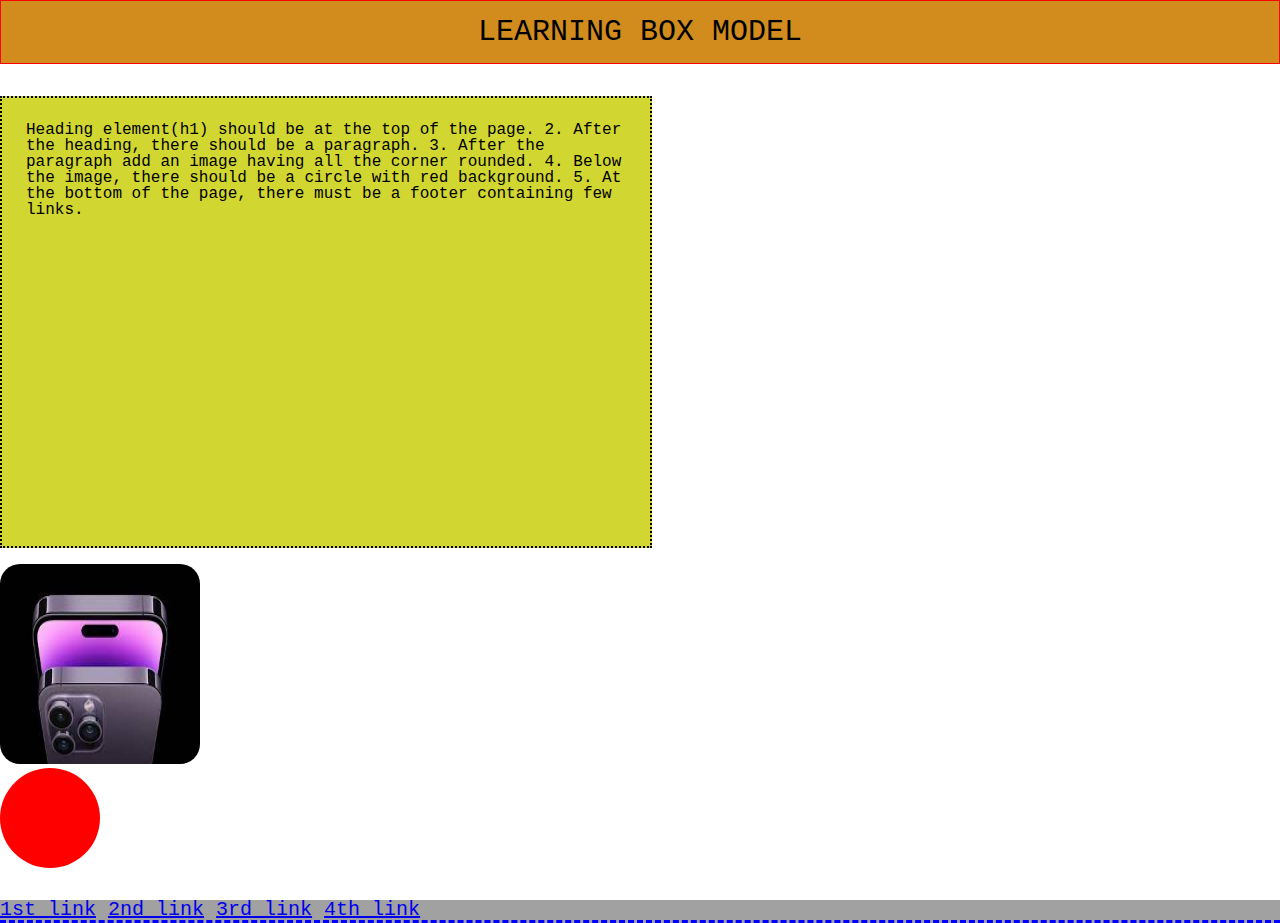
<file: block-BHaaap/index.html>
<!---

### Create a web page with the following characteristics:

1. Heading element(h1) should be at the top of the page.
2. After the heading, there should be a paragraph.
3. After the paragraph add an image having all the corner rounded.
4. Below the image, there should be a circle with red background.
5. At the bottom of the page, there must be a footer containing few links.
6. The H1 has 1px red solid borders, background color #D18C1D, and 10px of space between the content and the border (padding)
7. The paragraph is contained in 600px by 400px boxes with 2px black dotted borders and background color #D1D631
8. Links have a 3px blue dashed border on the bottom only and background color #A1A1A1

- Using CSS resets is necessary.
- Use semantic tags and keep the nesting and indentation proper.

--->

<!DOCTYPE html>
<html lang="en">
<head>
    <meta charset="UTF-8">
    <meta http-equiv="X-UA-Compatible" content="IE=edge">
    <meta name="viewport" content="width=device-width, initial-scale=1.0">
    <title>Document</title>
    <link rel="stylesheet" href="style.css" 
</head>
<body>
    <header>
        
        <h1>LEARNING BOX MODEL </h1>
    
    </header>
    
     <br> <br>
     <main>

        <section>
            <p> Heading element(h1) should be at the top of the page.
                2. After the heading, there should be a paragraph.
                3. After the paragraph add an image having all the corner rounded.
                4. Below the image, there should be a circle with red background.
                5. At the bottom of the page, there must be a footer containing few links. </p>
        </section>
          <br>
        <img src="iphone.jpg" alt="spiderman image" >
    
         <br>
    
          <div id="circle"></div>
     </main>

    <br>
    <br>

    <footer>

      <nav>
        <a href="#">1st link</a>
        <a href="#">2nd link</a>
        <a href="#">3rd link</a>
        <a href="#">4th link</a>
      </nav>
    
    </footer>
</body>
</html>
</file>
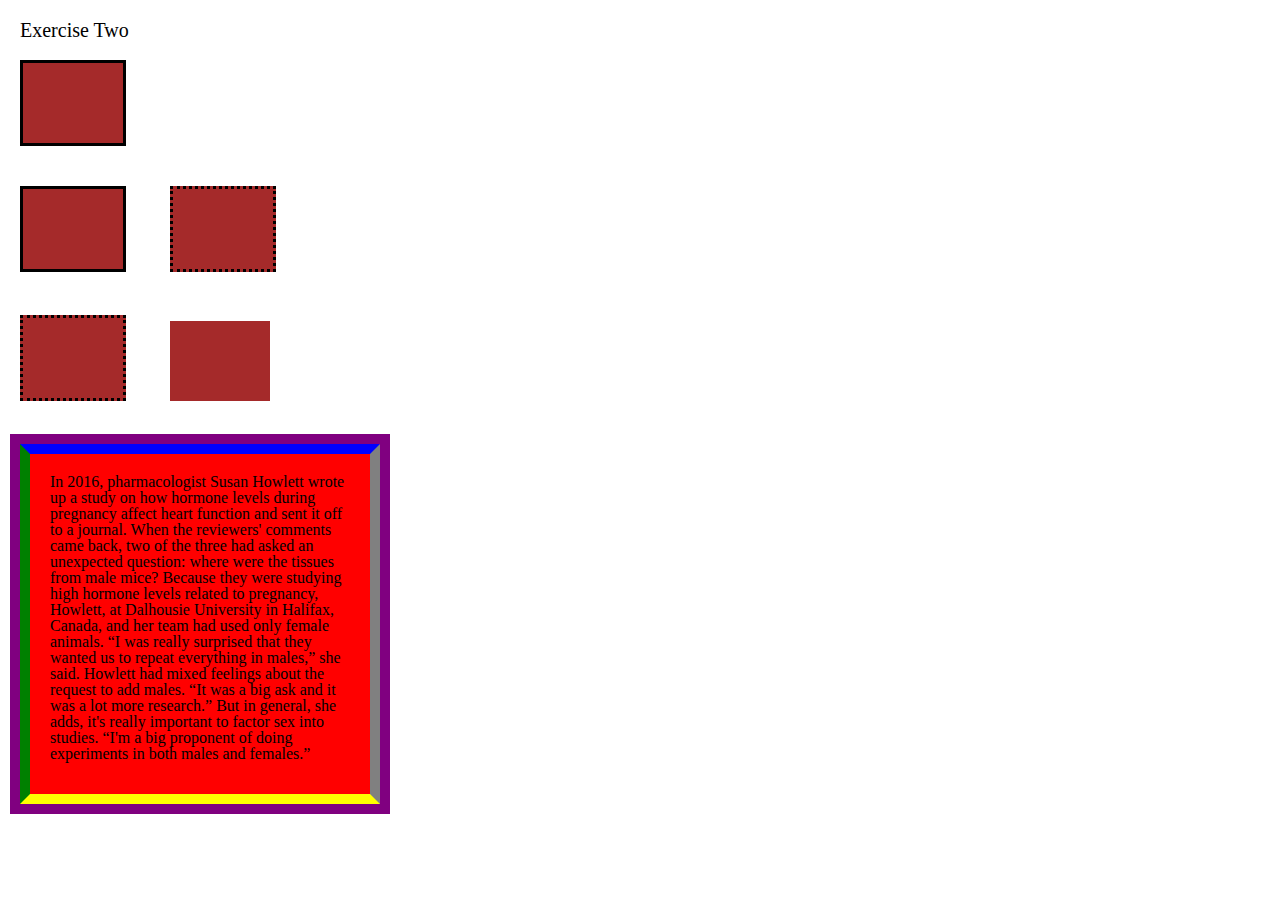
<file: block-BHaaaq/index.html>
<!---
### Create a page according to the layout shown below

![Box Model Exercise 2](https://raw.githubusercontent.com/suraj122/AC-STYLE-images/master/box-model/ex-2.png)

- Using CSS resets is necessary.
- Use semantic tags and keep the nesting and indentation proper.
--->

<!-- html code starts here -->


<!DOCTYPE html>
<html lang="en">
<head>
    <meta charset="UTF-8">
    <meta http-equiv="X-UA-Compatible" content="IE=edge">
    <meta name="viewport" content="width=device-width, initial-scale=1.0">
    <title>assignment 2</title>
    <link rel="stylesheet" href="style.css">
</head>
<body>
    <header>
         <h1>Exercise Two</h1>
    </header>
    <main>
        <section>
              <div class="box1"></div>
        </section>

        <section>
            <div class="box2"></div>
            <span class="box3"></span>
        </section>
        <section>

            <div class="box4"></div>
            <span class="box5"></span>

        </section>      

        <section>
            <div class="para">
                <p>
                    In 2016, pharmacologist Susan Howlett wrote up a study on how hormone levels during pregnancy affect heart function and sent it off to a journal.

                    When the reviewers' comments came back, two of the three had asked an unexpected question: where were the tissues from male mice?

                   Because they were studying high hormone levels related to pregnancy, Howlett, at Dalhousie University in Halifax, Canada, and her team had used only female animals. “I was really surprised that they wanted us to repeat everything in males,” she said.

                   Howlett had mixed feelings about the request to add males. “It was a big ask and it was a lot more research.” But in general, she adds, it's really important to factor sex into studies. “I'm a big proponent of doing experiments in both males and females.”
                </p>
            </div>
        </section>

            

    </main>

    <footer>

    </footer>   
    
</body>
</html>
</file>
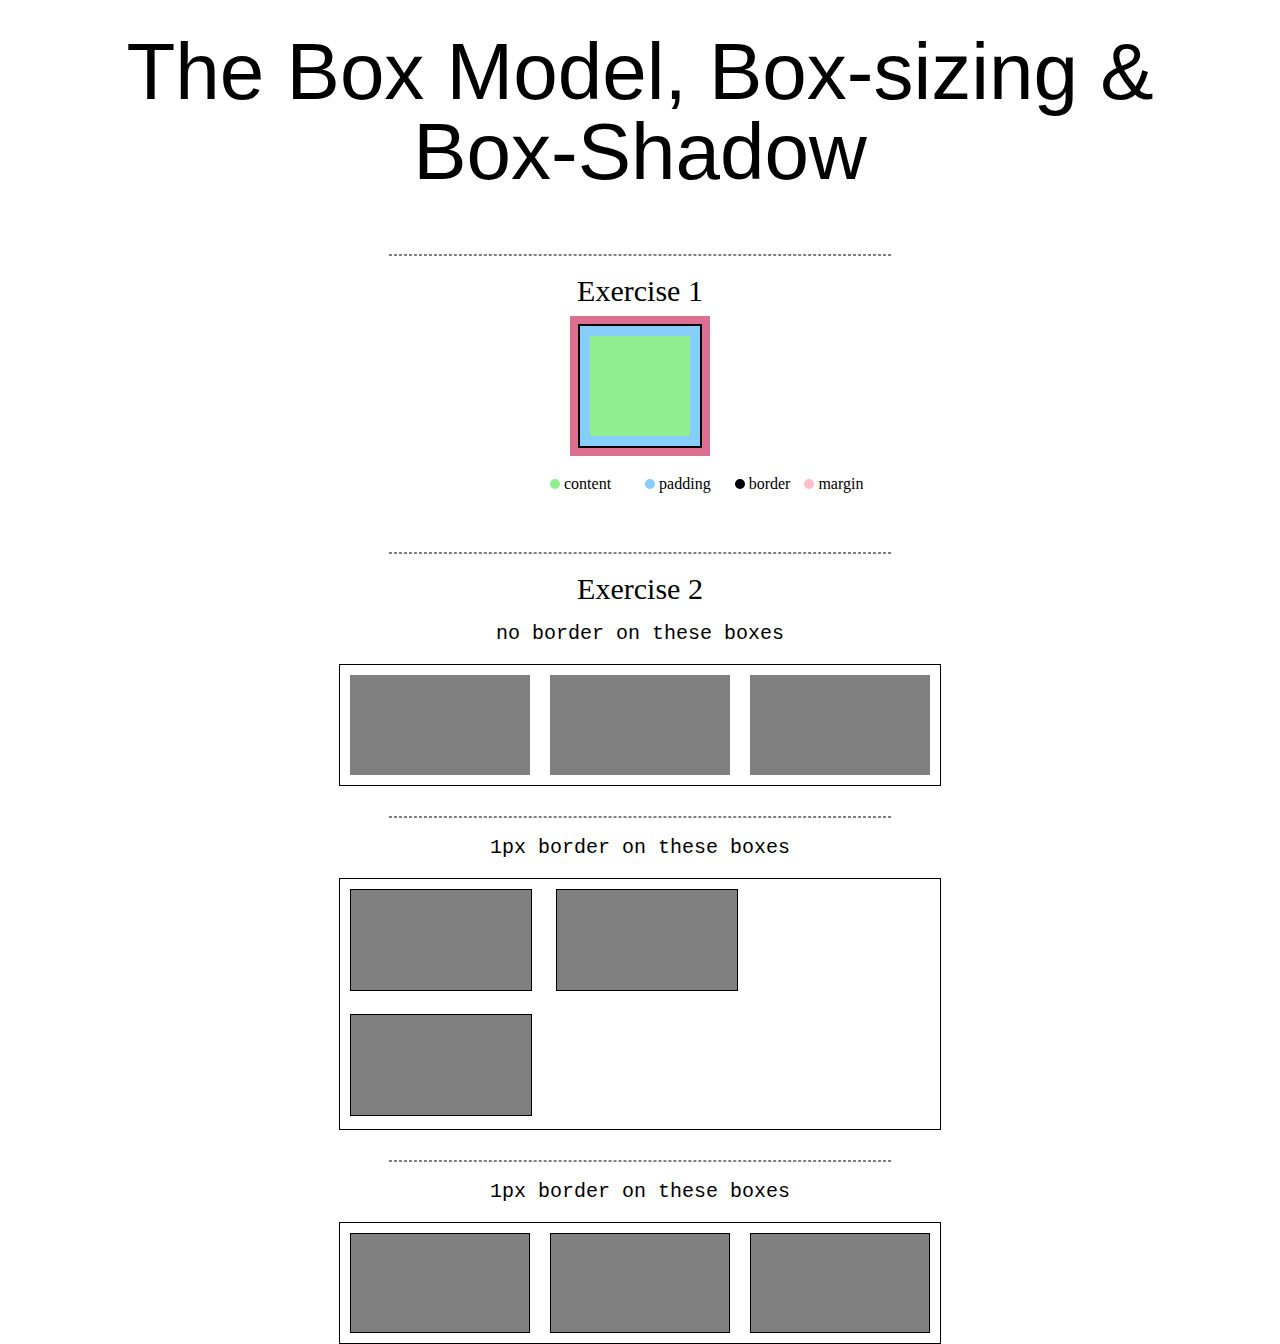
<file: block-BHaaau/index.html>
<!---
### Create a page according to the layout shown below

![Box Model Exercise 6](https://raw.githubusercontent.com/suraj122/AC-STYLE-images/master/box-model/ex-6.png)

#### Problems for exercise 2 in the layout

- Each parent container has width of 600px and border of 1px;
- Each children box has width 180px and height 100px as well as margin of 10px;
- Each child box which is having border has border-width 1px.
- Note in the first container the boxes do not have any border.

- Using CSS resets is necessary.
- Use semantic tags and keep the nesting and indentation proper.
--->


<!-- html code starts here -->


<!DOCTYPE html>
<html lang="en">
<head>
    <meta charset="UTF-8">
    <meta http-equiv="X-UA-Compatible" content="IE=edge">
    <meta name="viewport" content="width=device-width, initial-scale=1.0">
    <title>BOX model assingment 3 </title>
    <link rel="stylesheet" href="style.css">
</head>
<body>
     <div class="cover">
    <header>

       <h1>The Box Model, Box-sizing & Box-Shadow </h1>
       <hr>

    </header>
    <main>
       <section>
          <h2>Exercise 1</h2>
          <div class="box"></div>
          <div class="button"></div>
          <span class="btn">content</span>
          <div class="button1"></div>
          <span class="btn">padding</span>
          <div class="button2"></div>
          <span class="btn">border</span>
          <div class="button3"></div>
          <span class="btn">margin</span>
       </section> 
         <hr>
       <section>
          <h2>Exercise 2</h2>
          <p>no border on these boxes </p>
          <div class="a">
              
            <span class="b"> </span>
             <span class="b"> </span> 
           <span class="b"> </span>
        
          </div>
    </section>
        <hr>
      <section>
         <p>1px border on these boxes </p>
         <div class="c">
            <span class="d"></span>
            <span class="d"></span>
            <span class="d"></span>
         </div>
      </section>  
         <hr>
      <section>
         <p>1px border on these boxes </p>
         <div class="e">
            <span class="f"></span>
            <span class="f"></span>
            <span class="f"></span>
         </div>
      </section> 
    </main>
    </div>
</body>
</html>
</file>
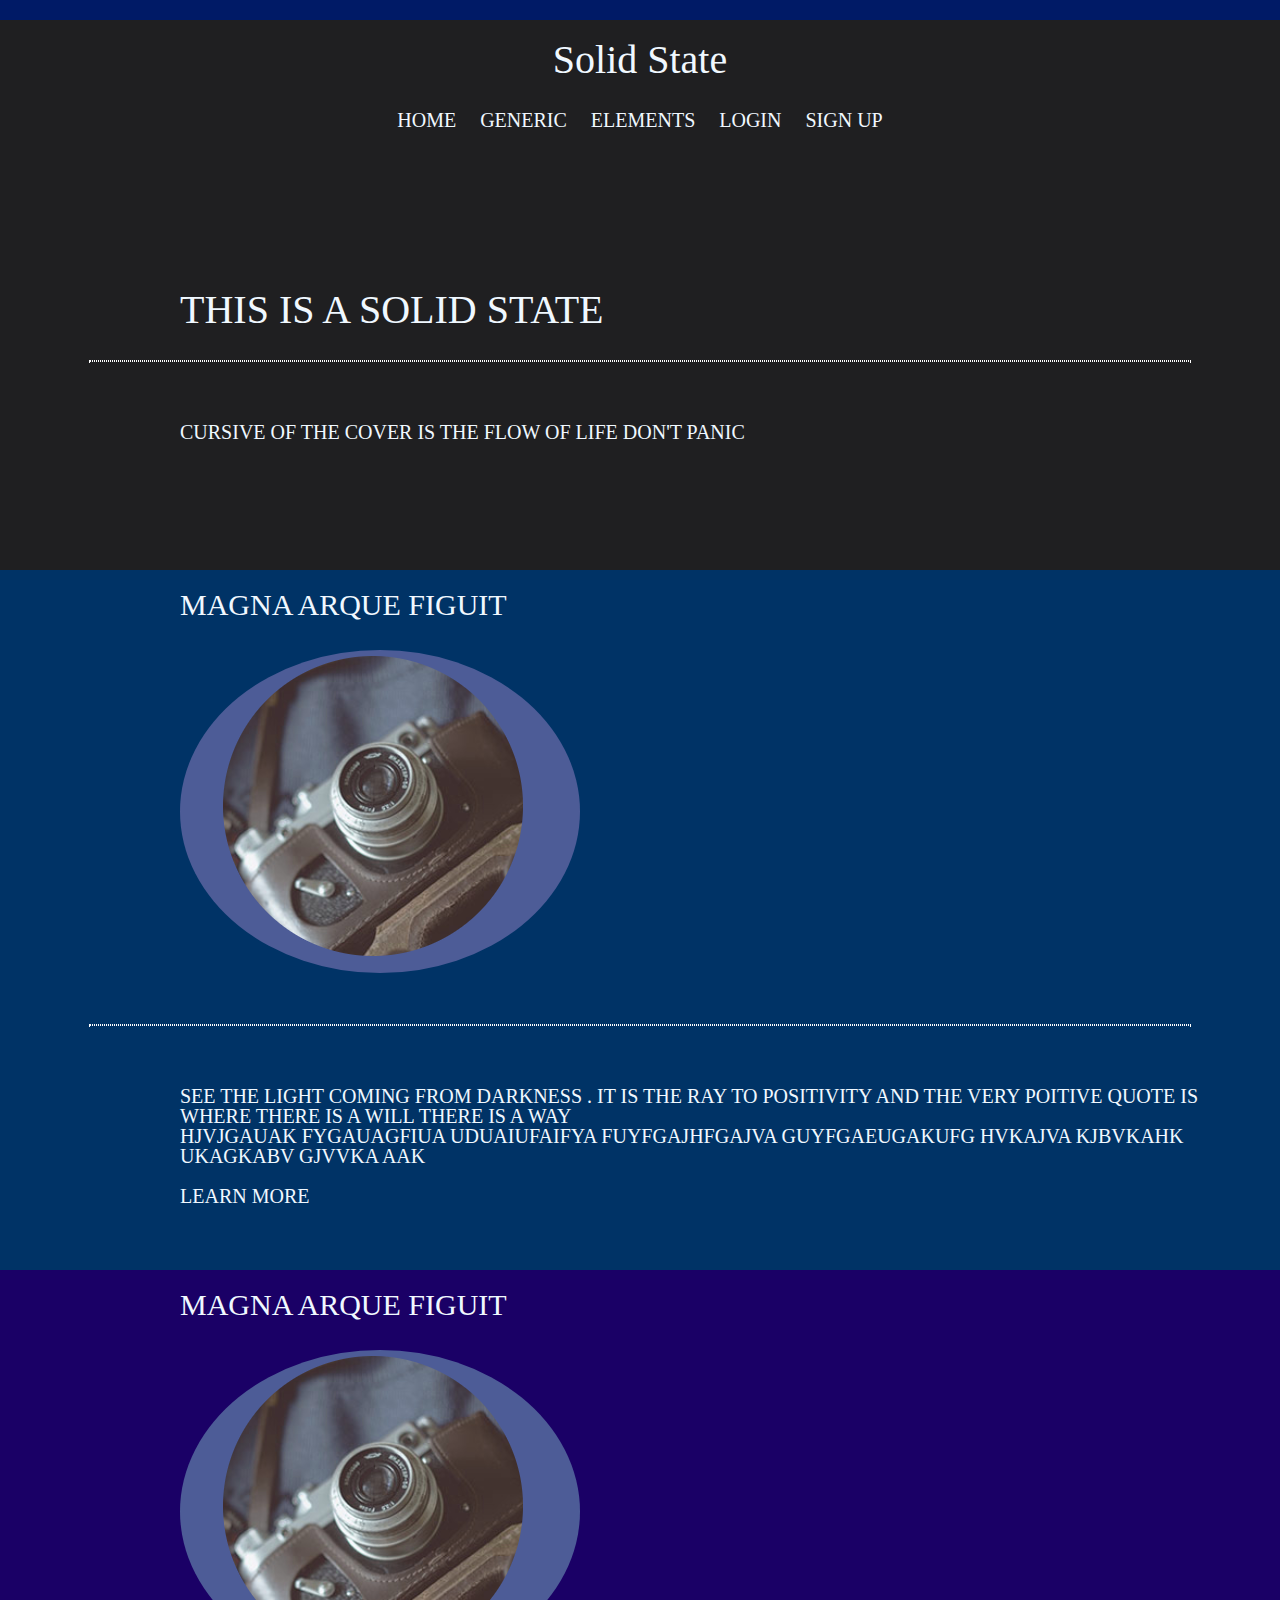
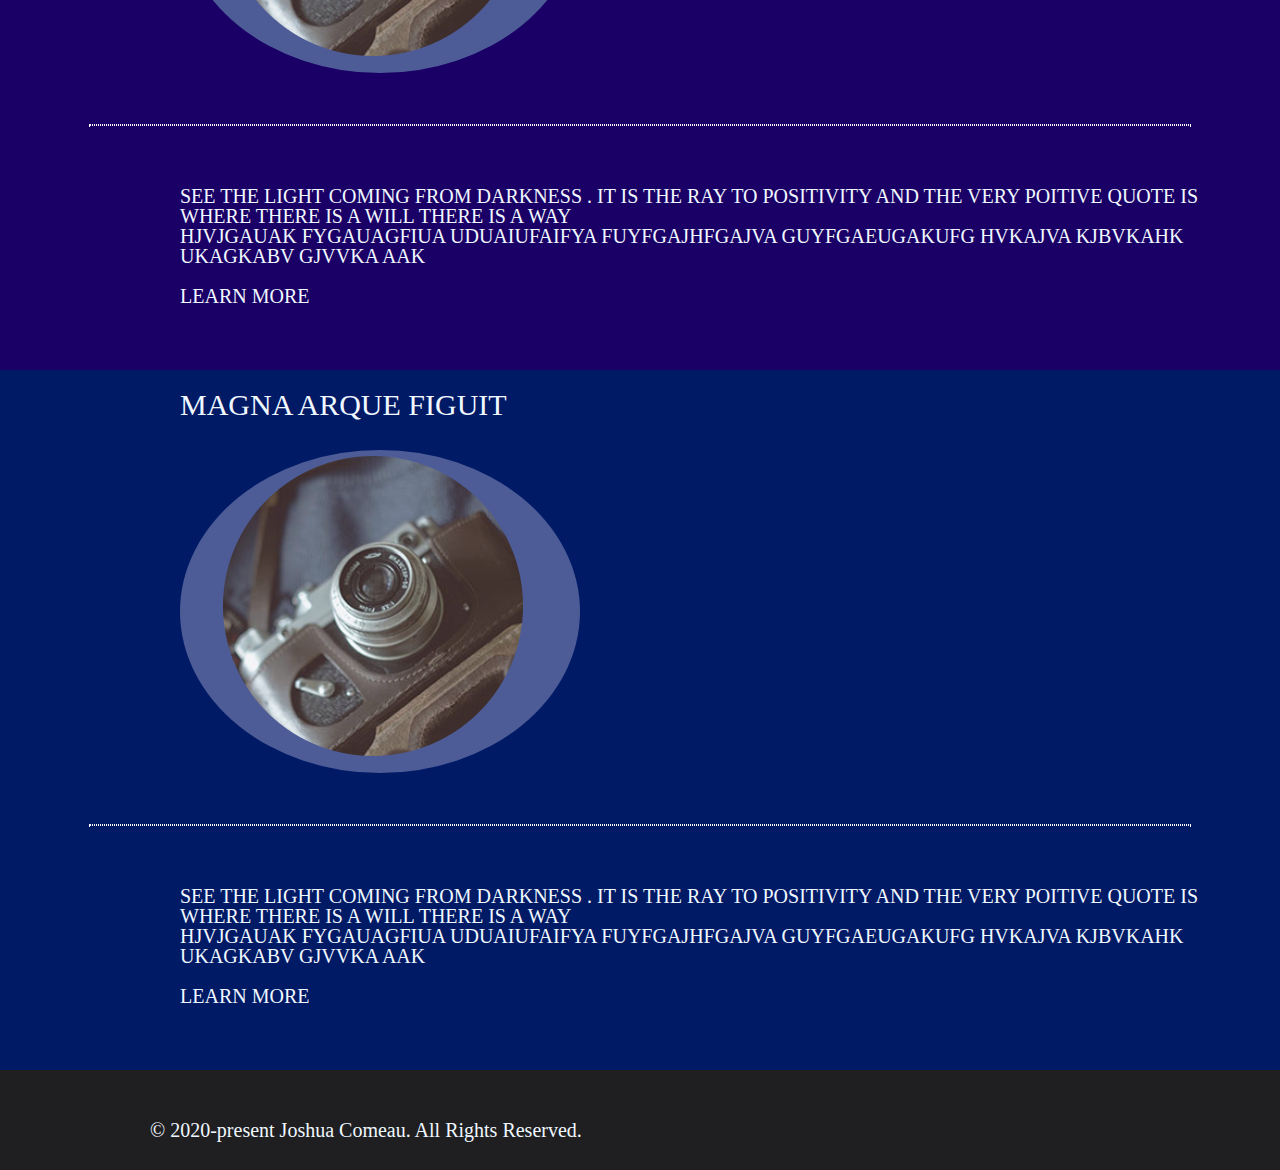
<file: block-BHaaav/index.html>
<!---
### Create a page according to the layout shown below

![Box Model Exercise 7](https://raw.githubusercontent.com/suraj122/AC-STYLE-images/master/box-model/ex-7.png)

- Using CSS resets is necessary.
- Use semantic tags and keep the nesting and indentation proper.

--->

<!-- html starts here  -->

<!DOCTYPE html>
<html lang="en">
<head>
    <meta charset="UTF-8">
    <meta http-equiv="X-UA-Compatible" content="IE=edge">
    <meta name="viewport" content="width=<device-width>, initial-scale=1.0">
    <title>Document</title>
    <link rel="stylesheet" href="style.css">
</head>
<body>
    <header >
        <div class="Header">

            <h1 class="heading"> Solid State </h1>
            <div class="head">
              <p class="menu">HOME</p>
              <P class="menu">GENERIC </P>
              <P class="menu">ELEMENTS</P>
              <P class="menu">LOGIN</P>
              <P class="menu">SIGN UP</P>
            </div>
            <h1 id="solid">THIS IS A SOLID STATE</h1>
    
            <hr>
    
            <p class="life">CURSIVE OF THE COVER IS THE FLOW OF LIFE DON'T PANIC </p>
        </div>


    </header>

    <main>
        <section >
            <div class="sec1">
                <h1 class="child1"> MAGNA ARQUE FIGUIT </h1>
                <img src="camera.jpg" alt="camera image">
                <hr>
                <p class="life"> SEE THE LIGHT COMING FROM DARKNESS . IT IS THE RAY TO POSITIVITY AND THE VERY POITIVE QUOTE IS WHERE THERE IS A WILL THERE IS A WAY <br>
                HJVJGAUAK FYGAUAGFIUA UDUAIUFAIFYA FUYFGAJHFGAJVA GUYFGAEUGAKUFG HVKAJVA KJBVKAHK UKAGKABV GJVVKA AAK <br> <br>
                LEARN MORE
                </p>
            </div>
  
            

        </section>

        <section class="sec2">
            <h1 class="child1"> MAGNA ARQUE FIGUIT </h1>
            <img src="camera.jpg" alt="camera image">
            <hr>
            <p class="life"> SEE THE LIGHT COMING FROM DARKNESS . IT IS THE RAY TO POSITIVITY AND THE VERY POITIVE QUOTE IS WHERE THERE IS A WILL THERE IS A WAY <br>
            HJVJGAUAK FYGAUAGFIUA UDUAIUFAIFYA FUYFGAJHFGAJVA GUYFGAEUGAKUFG HVKAJVA KJBVKAHK UKAGKABV GJVVKA AAK <br> <br>
            LEARN MORE
            </p>
            

        </section>

        <section class="sec3">
            <h1 class="child1"> MAGNA ARQUE FIGUIT </h1>
            <img src="camera.jpg" alt="camera image">
            <hr>
            <p class="life"> SEE THE LIGHT COMING FROM DARKNESS . IT IS THE RAY TO POSITIVITY AND THE VERY POITIVE QUOTE IS WHERE THERE IS A WILL THERE IS A WAY <br>
            HJVJGAUAK FYGAUAGFIUA UDUAIUFAIFYA FUYFGAJHFGAJVA GUYFGAEUGAKUFG HVKAJVA KJBVKAHK UKAGKABV GJVVKA AAK <br> <br>
            LEARN MORE
            </p>
            

        </section>

    </main>

    <footer>
        <p class="address"> © 2020-present Joshua Comeau. All Rights Reserved.</p>

    </footer>
</body>
</html>
</file>
<file: block-BHaaap/style.css>
/* http://meyerweb.com/eric/tools/css/reset/ 
   v2.0 | 20110126
   License: none (public domain)
*/

html, body, div, span, applet, object, iframe,
h1, h2, h3, h4, h5, h6, p, blockquote, pre,
a, abbr, acronym, address, big, cite, code,
del, dfn, em, img, ins, kbd, q, s, samp,
small, strike, strong, sub, sup, tt, var,
b, u, i, center,
dl, dt, dd, ol, ul, li,
fieldset, form, label, legend,
table, caption, tbody, tfoot, thead, tr, th, td,
article, aside, canvas, details, embed, 
figure, figcaption, footer, header, hgroup, 
menu, nav, output, ruby, section, summary,
time, mark, audio, video {
	margin: 0;
	padding: 0;
	border: 0;
	font-size: 100%;
	font: inherit;
	vertical-align: baseline;
}
/* HTML5 display-role reset for older browsers */
article, aside, details, figcaption, figure, 
footer, header, hgroup, menu, nav, section {
	display: block;
}
body {
	line-height: 1;
}
ol, ul {
	list-style: none;
}
blockquote, q {
	quotes: none;
}
blockquote:before, blockquote:after,
q:before, q:after {
	content: '';
	content: none;
}
table {
	border-collapse: collapse;
	border-spacing: 0;
}


/* start css here  */

body{
    font-family: 'Courier New', Courier, monospace;
}
header{
    /* display: block; */
    border: 1px solid red;
    background-color: #D18C1D;
    padding: 10px;
    text-align: center;
    font-size: 30px;
    padding: 16px;
}
p{
    width: 600px;
    height: 400px;
    background: #D1D631;
    border: 2px dotted black;
    padding: 24px;
}

img{
    width: 200px;
    height: 200px;
    border-radius: 10%;
}
#circle{
        width: 100px;
        height: 100px;
        /* -webkit-border-radius: 25px;
        -moz-border-radius: 25px; */
        border-radius: 50px;
        background: red;
      }
nav {
    background-color: #A1A1A1;
    border-bottom: 3px dashed blue;
    text-decoration: none;
    font-size: 20px;
}
</file>
<file: block-BHaaaq/style.css>
/* http://meyerweb.com/eric/tools/css/reset/ 
   v2.0 | 20110126
   License: none (public domain)
*/

html, body, div, span, applet, object, iframe,
h1, h2, h3, h4, h5, h6, p, blockquote, pre,
a, abbr, acronym, address, big, cite, code,
del, dfn, em, img, ins, kbd, q, s, samp,
small, strike, strong, sub, sup, tt, var,
b, u, i, center,
dl, dt, dd, ol, ul, li,
fieldset, form, label, legend,
table, caption, tbody, tfoot, thead, tr, th, td,
article, aside, canvas, details, embed, 
figure, figcaption, footer, header, hgroup, 
menu, nav, output, ruby, section, summary,
time, mark, audio, video {
	margin: 0;
	padding: 0;
	border: 0;
	font-size: 100%;
	font: inherit;
	vertical-align: baseline;
}
/* HTML5 display-role reset for older browsers */
article, aside, details, figcaption, figure, 
footer, header, hgroup, menu, nav, section {
	display: block;
}
body {
	line-height: 1;
}
ol, ul {
	list-style: none;
}
blockquote, q {
	quotes: none;
}
blockquote:before, blockquote:after,
q:before, q:after {
	content: '';
	content: none;
}
table {
	border-collapse: collapse;
	border-spacing: 0;
}
/* css changes starts here */

.box1{
    height: 80px;
    width: 100px;
    background-color: brown;
    border: 3px solid black;
    margin: 20px;;
}
.box2{
    height: 80px;
    width: 100px;
    display: inline-block;
    background-color: brown;
    border: 3px solid black;
    margin: 20px;;
}
.box3{
    height: 80px;
    width: 100px;
    display: inline-block;
    background-color: brown;
    border: 3px dotted black;
    margin: 20px;
}
.box4{
    height: 80px;
    width: 100px;
    display: inline-block;
    background-color: brown;
    border: 3px dotted black;
    margin: 20px;
}
.box5{
    height: 80px;
    width: 100px;
    display: inline-block;
    background-color: brown;
    margin: 20px;
}
.para{ 
    height: 300px;
    width: 300px;
    display: inline-block;
    background-color: red;
    margin: 20px;
    padding: 20px;
    border-top: 10px solid blue;
    border-left: 10px solid green;
    border-bottom: 10px solid yellow;
    border-right: 10px solid gray;
    outline: 10px solid purple;
      
}
h1{
    font-size: 20px;
    margin: 20px;
}
</file>
<file: block-BHaaau/style.css>
/* http://meyerweb.com/eric/tools/css/reset/ 
   v2.0 | 20110126
   License: none (public domain)
*/

html, body, div, span, applet, object, iframe,
h1, h2, h3, h4, h5, h6, p, blockquote, pre,
a, abbr, acronym, address, big, cite, code,
del, dfn, em, img, ins, kbd, q, s, samp,
small, strike, strong, sub, sup, tt, var,
b, u, i, center,
dl, dt, dd, ol, ul, li,
fieldset, form, label, legend,
table, caption, tbody, tfoot, thead, tr, th, td,
article, aside, canvas, details, embed, 
figure, figcaption, footer, header, hgroup, 
menu, nav, output, ruby, section, summary,
time, mark, audio, video {
	margin: 0;
	padding: 0;
	border: 0;
	font-size: 100%;
	font: inherit;
	vertical-align: baseline;
}
/* HTML5 display-role reset for older browsers */
article, aside, details, figcaption, figure, 
footer, header, hgroup, menu, nav, section {
	display: block;
}
body {
	line-height: 1;
}
ol, ul {
	list-style: none;
}
blockquote, q {
	quotes: none;
}
blockquote:before, blockquote:after,
q:before, q:after {
	content: '';
	content: none;
}
table {
	border-collapse: collapse;
	border-spacing: 0;
}
/* css reset above */

.cover{
     height: auto;
     width:auto;
     margin: 0 auto;
}

h1{
    font-family: 'Franklin Gothic Medium', 'Arial Narrow', Arial, sans-serif;
    font-size: 80px;
    text-align: center;
    /* margin-top: 20px; */
    padding: 32px 100px;
}
h2{
    font-family: Georgia, 'Times New Roman', Times, serif;
    font-size: 30px;
    text-align: center;
    margin: 20px;
}
.box{
    background-color: lightgreen;
    height: 100px;
    width: 100px;
    margin: 0 auto;
    border: 10px solid lightskyblue;
    outline: 2px solid black;
    box-shadow:0 0 0 10px palevioletred;
}
p{
    text-align: center;
    font-family: 'Courier New', Courier, monospace;
    font-size: 20px;
    margin: 20px;
}
.a{
     width: 600px;
     border: 1px solid black;
     margin: 0 auto;
     font-size: 0px;
}
.b{
    width: 180px;
    height: 100px;
    margin: 10px;
    display:inline-block;
    background-color:grey;

}
.c{
    width: 600px;
    border: 1px solid black;
    margin: 0 auto;
     
}

.d{
    width: 180px;
    height: 100px;
    margin:10px;
    display:inline-block;
    background-color:grey;
    border: 1px solid black;
}
.e{
    width: 600px;
    border: 1px solid black;
    margin: 0 auto;
    font-size: 0px;
}
.f{
    width: 180px;
    height: 100px;
    margin: 10px;
    display:inline-block;
    background-color:grey;
    border: 1px solid black;
    box-sizing: border-box;
}
.button{
     display: inline-block;
      width: 10px;
      height:10px;
      border-radius: 5px;
      margin-top: 10px;
      margin-left: 550px;
      background-color: lightgreen;   
}
.btn{
    display: inline-block;
    text-align: center;
    margin-top:30px;
    margin-bottom:30px;
}
.button1{
    display: inline-block;
    width: 10px;
    height:10px;
    border-radius: 5px;
    margin-top: 10px;
    margin-left: 30px;
    background-color: lightskyblue;  
}
.button2{
    display: inline-block;
    width: 10px;
    height:10px;
    border-radius: 5px;
    margin-top: 10px;
    margin-left: 20px;
    background-color: black;  
}
.button3{
    display: inline-block;
    width: 10px;
    height:10px;
    border-radius: 5px;
    margin-top: 10px;
    margin-left: 10px;
    background-color: pink;  
}
hr{
    width: 500px;
    border-style: dashed;
    margin-top: 30px;
}
</file>
<file: block-BHaaav/style.css>
/* http://meyerweb.com/eric/tools/css/reset/ 
   v2.0 | 20110126
   License: none (public domain)
*/

html, body, div, span, applet, object, iframe,
h1, h2, h3, h4, h5, h6, p, blockquote, pre,
a, abbr, acronym, address, big, cite, code,
del, dfn, em, img, ins, kbd, q, s, samp,
small, strike, strong, sub, sup, tt, var,
b, u, i, center,
dl, dt, dd, ol, ul, li,
fieldset, form, label, legend,
table, caption, tbody, tfoot, thead, tr, th, td,
article, aside, canvas, details, embed, 
figure, figcaption, footer, header, hgroup, 
menu, nav, output, ruby, section, summary,
time, mark, audio, video {
	margin: 0;
	padding: 0;
	border: 0;
	font-size: 100%;
	font: inherit;
	vertical-align: baseline;
}
/* HTML5 display-role reset for older browsers */
article, aside, details, figcaption, figure, 
footer, header, hgroup, menu, nav, section {
	display: block;
}
body {
	line-height: 1;
}
ol, ul {
	list-style: none;
}
blockquote, q {
	quotes: none;
}
blockquote:before, blockquote:after,
q:before, q:after {
	content: '';
	content: none;
}
table {
	border-collapse: collapse;
	border-spacing: 0;
}
/* css reset above  */


.Header{
    background-color:rgb(31, 31, 33);
    height: 550px;
}
.menu{
    display: inline-block;
    font-size: 20px;
    text-align: center;
    margin: 10px;
    color: aliceblue;
}

body{
    background-color: #001a66;
}
.heading{
    font-size: 40px;
    margin: 20px;
    text-align: center;
    color: aliceblue;
    padding-top: 20px;
}
.head{
    text-align: center;
}
#solid{
    font-size: 40px;
    margin-top:150px;
    margin-bottom: 30px;
    margin-left: 180px;
    margin-right: 70px ;
    color: aliceblue;
}
.life{
    font-size: 20px;
    margin-left: 150px;
    margin-top: 30px;
    margin-bottom: 500px ;
    color: aliceblue;
    padding: 30px;
}
hr{
    width: 1100px;;
    /* border-right:50px; */
    /* border-left: 20px; */
    border-style: dotted;
    border-color: white;
}

.sec1{
       background-color: #003366;
       height: 700px ;
}
.sec2{
    background-color: #1a0066;
    height: 700px ;
}
.sec3{
    background-color: #001a66;
    height: 700px ;
}
.child1 {
    color: aliceblue;
    font-size: 30px;
    padding-top: 20px;
    margin-left: 180px;


}
img{
    margin-left: 180px;
    width: 400px;
    border-radius: 50%;
    margin-top: 30px;
    margin-bottom: 40px;
}
footer{
    background-color:rgb(31, 31, 33);
    height: 100px;
}
.address{
    font-size: 20px;
    margin-left:150px;
    padding-top:50px ;
    color: aliceblue;
}
</file>
